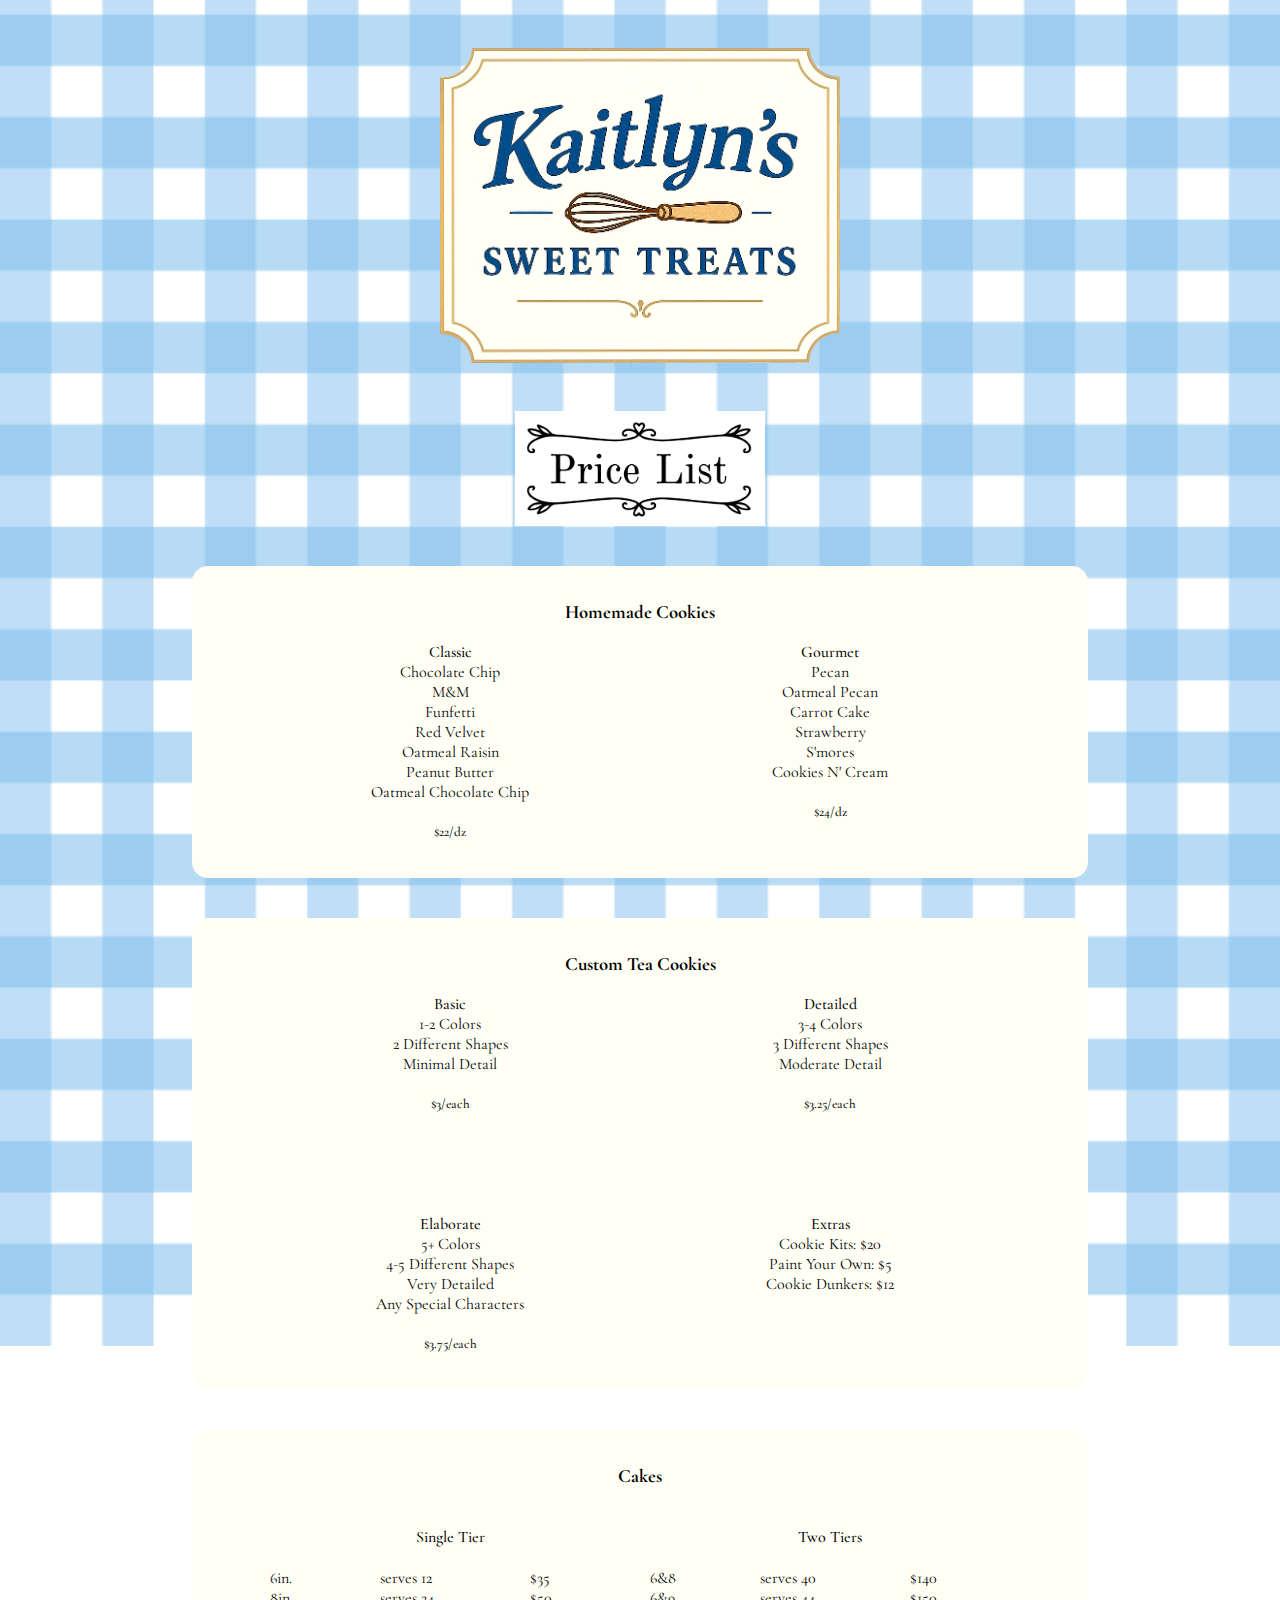
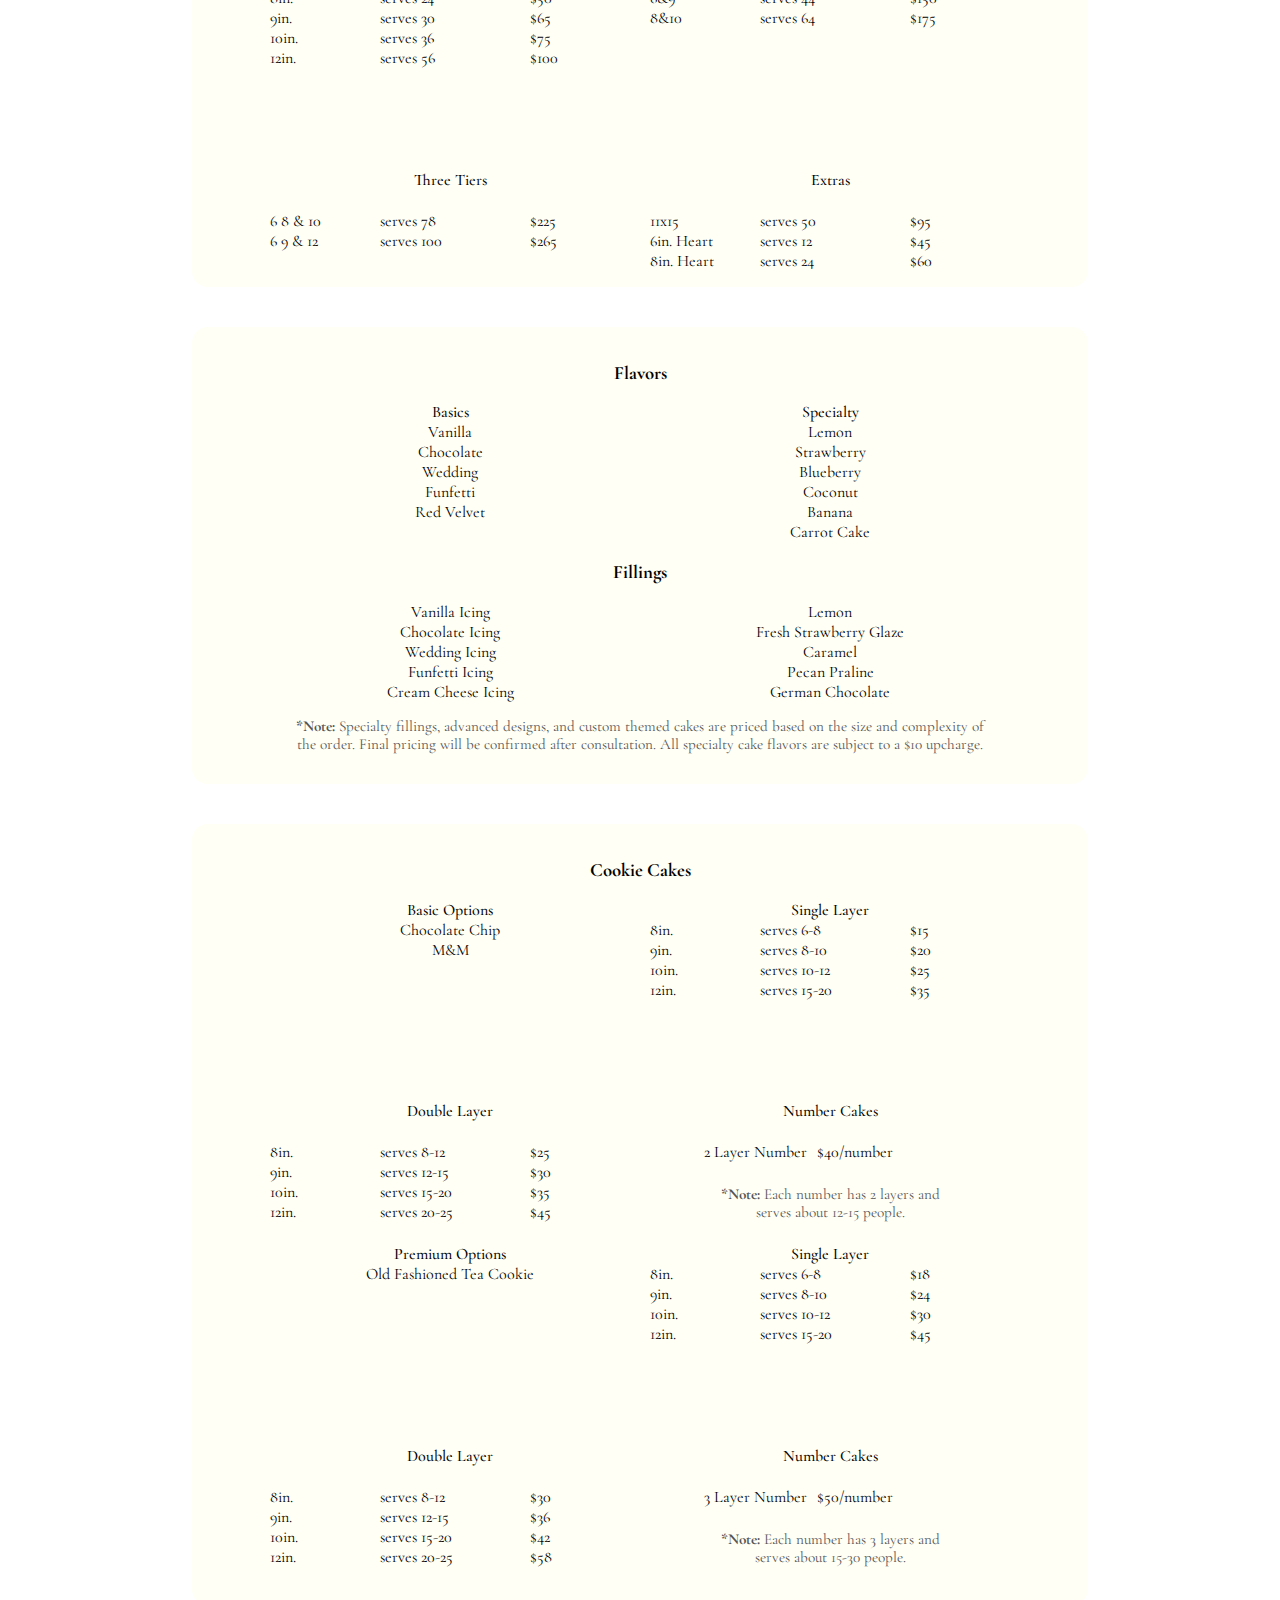
<file: index.html>
<!DOCTYPE html>
<html lang="en">
    <head>
        <meta charset="UTF-8">
        <title>Kaitlyn's Sweet Treats</title>
        <link rel="stylesheet" href="style.css"/>
        <link href="https://cdn.jsdelivr.net/npm/bootstrap@5.3.7/dist/css/bootstrap.min.css" rel="stylesheet" integrity="sha384-LN+7fdVzj6u52u30Kp6M/trliBMCMKTyK833zpbD+pXdCLuTusPj697FH4R/5mcr" crossorigin="anonymous">
        <link rel="preconnect" href="https://fonts.googleapis.com">
        <link rel="preconnect" href="https://fonts.gstatic.com" crossorigin>
        <link href="https://fonts.googleapis.com/css2?family=Cormorant+Garamond:ital,wght@0,300..700;1,300..700&display=swap" rel="stylesheet">
    </head>
    
    <body>
        <div class="KSTlogo">
            <img src="./images/KST_logo_enhanced.png" width="400px" alt="Kaitlyn's Sweet Treats logo">
        </div>
        
        <div class="price_list_section">
            <img src="./images/Price List.png" width="250px" alt="Price list graphic">
            <div class="pricing_lists">
                <h3>Homemade Cookies</h3>
                <div class="flavors_and_fillings_row">
                    <div class="types_flavors_and_fillings_lists">
                        <h4>Classic</h4>
                        <ul>
                            <li>Chocolate Chip</li>
                            <li>M&M</li>
                            <li>Funfetti</li>
                            <li>Red Velvet</li>
                            <li>Oatmeal Raisin</li>
                            <li>Peanut Butter</li>
                            <li>Oatmeal Chocolate Chip</li>
                        </ul>
                        <h5>$22/dz</h5>
                    </div>
                    <div class="types_flavors_and_fillings_lists">
                        <h4>Gourmet</h4>
                        <ul>
                            <li>Pecan</li>
                            <li>Oatmeal Pecan</li>
                            <li>Carrot Cake</li>
                            <li>Strawberry</li>
                            <li>S'mores</li>
                            <li>Cookies N' Cream</li>
                        </ul>
                        <h5>$24/dz</h5>
                    </div>
                </div>
            </div>

            <div class="pricing_lists">
                <h3>Custom Tea Cookies</h3>
                <div class="flavors_and_fillings_row">
                    <div class="types_flavors_and_fillings_lists">
                        <h4>Basic</h4>
                        <ul>
                            <li>1-2 Colors</li>
                            <li>2 Different Shapes</li>
                            <li>Minimal Detail</li>
                        </ul>
                        <h5>$3/each</h5>
                    </div>
                    <div class="types_flavors_and_fillings_lists">
                        <h4>Detailed</h4>
                        <ul>
                            <li>3-4 Colors</li>
                            <li>3 Different Shapes</li>
                            <li>Moderate Detail</li>
                        </ul>
                        <h5>$3.25/each</h5>
                    </div>
                    <div class="types_flavors_and_fillings_lists">
                        <h4>Elaborate</h4>
                        <ul>
                            <li>5+ Colors</li>
                            <li>4-5 Different Shapes</li>
                            <li>Very Detailed</li>
                            <li>Any Special Characters</li>
                        </ul>
                        <h5>$3.75/each</h5>
                    </div>
                    <div class="types_flavors_and_fillings_lists">
                        <h4>Extras</h4>
                        <ul>
                            <li>Cookie Kits: $20</li>
                            <li>Paint Your Own: $5</li>
                            <li>Cookie Dunkers: $12</li>
                        </ul>
                    </div>                                        
                </div>
            </div>

            <div class="pricing_lists">
                <h3>Cakes</h3>
                <div class="flavors_and_fillings_row">
                    <div class="cake_tiers_and_extras">
                        <h4>Single Tier</h4>  <!-- This is the title on its own line -->
                        
                        <div class="columns_wrapper">
                            <div class="column">   
                                <ul>
                                    <li>6in.</li>
                                    <li>8in.</li>
                                    <li>9in.</li>
                                    <li>10in.</li>
                                    <li>12in.</li>
                                </ul>
                            </div>
                            <div class="column">   
                                <ul>
                                    <li>serves 12</li>
                                    <li>serves 24</li>
                                    <li>serves 30</li>
                                    <li>serves 36</li>
                                    <li>serves 56</li>
                                </ul>
                            </div>
                            <div class="column">   
                                <ul>
                                    <li>$35</li>
                                    <li>$50</li>
                                    <li>$65</li>
                                    <li>$75</li>
                                    <li>$100</li>
                                </ul>
                            </div>
                        </div>
                    </div>

                    <div class="cake_tiers_and_extras">
                        <h4>Two Tiers</h4>  <!-- This is the title on its own line -->
                        
                        <div class="columns_wrapper">
                            <div class="column">   
                                <ul>
                                    <li>6&8</li>
                                    <li>6&9</li>
                                    <li>8&10</li>
                                </ul>
                            </div>
                            <div class="column">   
                                <ul>
                                    <li>serves 40</li>
                                    <li>serves 44</li>
                                    <li>serves 64</li>
                                </ul>
                            </div>
                            <div class="column">   
                                <ul>
                                    <li>$140</li>
                                    <li>$150</li>
                                    <li>$175</li>
                                </ul>
                            </div>
                        </div>
                    </div>  
                    
                    <div class="cake_tiers_and_extras">
                        <h4>Three Tiers</h4>  <!-- This is the title on its own line -->
                        
                        <div class="columns_wrapper">
                            <div class="column">   
                                <ul>
                                    <li>6 8 & 10</li>
                                    <li>6 9 & 12</li>
                                </ul>
                            </div>
                            <div class="column">   
                                <ul>
                                    <li>serves 78</li>
                                    <li>serves 100</li>
                                </ul>
                            </div>
                            <div class="column">   
                                <ul>
                                    <li>$225</li>
                                    <li>$265</li>
                                </ul>
                            </div>
                        </div>
                    </div> 

                    <div class="cake_tiers_and_extras">
                        <h4>Extras</h4>  <!-- This is the title on its own line -->
                        
                        <div class="columns_wrapper">
                            <div class="column">   
                                <ul>
                                    <li>11x15</li>
                                    <li>6in. Heart</li>
                                    <li>8in. Heart</li>
                                </ul>
                            </div>
                            <div class="column">   
                                <ul>
                                    <li>serves 50</li>
                                    <li>serves 12</li>
                                    <li>serves 24</li>
                                </ul>
                            </div>
                            <div class="column">   
                                <ul>
                                    <li>$95</li>
                                    <li>$45</li>
                                    <li>$60</li>
                                </ul>
                            </div>
                        </div>
                    </div>   
                </div>
            </div>          

            <div class="cake_flavors">
                <h3>Flavors</h3>
                <div class="flavors_and_fillings_row">
                    <div class="types_flavors_and_fillings_lists">
                        <h4>Basics</h4>
                        <ul>
                            <li>Vanilla</li>
                            <li>Chocolate</li>
                            <li>Wedding</li>
                            <li>Funfetti</li>
                            <li>Red Velvet</li>
                        </ul>
                    </div>
                    <div class="types_flavors_and_fillings_lists">
                        <h4>Specialty</h4>
                        <ul>
                            <li>Lemon</li>
                            <li>Strawberry</li>
                            <li>Blueberry</li>
                            <li>Coconut</li>
                            <li>Banana</li>
                            <li>Carrot Cake</li>
                        </ul>
                    </div>
                </div>
                <h3>Fillings</h3>
                <div class="flavors_and_fillings_row">
                    <div class="types_flavors_and_fillings_lists">
                        <ul>
                            <li>Vanilla Icing</li>
                            <li>Chocolate Icing</li>
                            <li>Wedding Icing</li>
                            <li>Funfetti Icing</li>
                            <li>Cream Cheese Icing</li>
                        </ul>
                    </div>
                    <div class="types_flavors_and_fillings_lists">
                        <ul>
                            <li>Lemon</li>
                            <li>Fresh Strawberry Glaze</li>
                            <li>Caramel</li>
                            <li>Pecan Praline</li>
                            <li>German Chocolate</li>
                        </ul>
                    </div>                
                </div>
                <div class="note">
                        <p><b>*Note:</b> Specialty fillings, advanced designs, and custom themed cakes are priced based on the size
                        and complexity of the order. Final pricing will be confirmed after consultation. All specialty cake flavors 
                        are subject to a $10 upcharge.</p>
                </div>
            </div>

            
            <div class="pricing_lists">
                <h3>Cookie Cakes</h3>
                <div class="flavors_and_fillings_row">
                    <div class="flavors_and_fillings_type_block">
                        <h4>Basic Options</h4>
                        <ul>
                            <li>Chocolate Chip</li>
                            <li>M&M</li>
                        </ul>
                    </div>    
                    <div class="types_flavors_and_fillings_lists">
                        <h4>Single Layer</h4>  <!-- This is the title on its own line -->
                        
                        <div class="columns_wrapper">
                            <div class="column">   
                                <ul>
                                    <li>8in.</li>
                                    <li>9in.</li>
                                    <li>10in.</li>
                                    <li>12in.</li>
                                </ul>
                            </div>
                            <div class="column">   
                                <ul>
                                    <li>serves 6-8</li>
                                    <li>serves 8-10</li>
                                    <li>serves 10-12</li>
                                    <li>serves 15-20</li>
                                </ul>
                            </div>
                            <div class="column">   
                                <ul>
                                    <li>$15</li>
                                    <li>$20</li>
                                    <li>$25</li>
                                    <li>$35</li>
                                </ul>
                            </div>
                        </div>
                    </div>

                    <div class="cake_tiers_and_extras">
                        <h4>Double Layer</h4>  <!-- This is the title on its own line -->
                        
                        <div class="columns_wrapper">
                            <div class="column">   
                                <ul>
                                    <li>8in.</li>
                                    <li>9in.</li>
                                    <li>10in.</li>
                                    <li>12in.</li>
                                </ul>
                            </div>
                            <div class="column">   
                                <ul>
                                    <li>serves 8-12</li>
                                    <li>serves 12-15</li>
                                    <li>serves 15-20</li>
                                    <li>serves 20-25</li>
                                </ul>
                            </div>
                            <div class="column">   
                                <ul>
                                    <li>$25</li>
                                    <li>$30</li>
                                    <li>$35</li>
                                    <li>$45</li>
                                </ul>
                            </div>
                        </div>
                    </div>  
                    
                    <div class="cake_tiers_and_extras">
                        <h4>Number Cakes</h4>  <!-- This is the title on its own line -->
                        
                        <div class="columns_wrapper">
                            <div class="column">   
                                <ul>
                                    <li>2 Layer Number</li>
                                </ul>
                            </div>
                            <div class="column">   
                                <ul>
                                    <li>$40/number</li>
                                </ul>
                            </div>
                        </div>
                        <div class="note">  
                            <p><b>*Note:</b> Each number has 2 layers and serves about 12-15 people.</p> 
                        </div>
                    </div>  
                </div>

                <div class="flavors_and_fillings_row">
                    <div class="flavors_and_fillings_type_block">  
                        <h4>Premium Options</h4>
                            <ul>
                                <li>Old Fashioned Tea Cookie</li>
                            </ul>
                    </div>    
                    <div class="types_flavors_and_fillings_lists">
                        <h4>Single Layer</h4>  <!-- This is the title on its own line -->
                        
                        <div class="columns_wrapper">
                            <div class="column">   
                                <ul>
                                    <li>8in.</li>
                                    <li>9in.</li>
                                    <li>10in.</li>
                                    <li>12in.</li>
                                </ul>
                            </div>
                            <div class="column">   
                                <ul>
                                    <li>serves 6-8</li>
                                    <li>serves 8-10</li>
                                    <li>serves 10-12</li>
                                    <li>serves 15-20</li>
                                </ul>
                            </div>
                            <div class="column">   
                                <ul>
                                    <li>$18</li>
                                    <li>$24</li>
                                    <li>$30</li>
                                    <li>$45</li>
                                </ul>
                            </div>
                        </div>
                    </div>

                    <div class="cake_tiers_and_extras">
                        <h4>Double Layer</h4>  <!-- This is the title on its own line -->
                        
                        <div class="columns_wrapper">
                            <div class="column">   
                                <ul>
                                    <li>8in.</li>
                                    <li>9in.</li>
                                    <li>10in.</li>
                                    <li>12in.</li>
                                </ul>
                            </div>
                            <div class="column">   
                                <ul>
                                    <li>serves 8-12</li>
                                    <li>serves 12-15</li>
                                    <li>serves 15-20</li>
                                    <li>serves 20-25</li>
                                </ul>
                            </div>
                            <div class="column">   
                                <ul>
                                    <li>$30</li>
                                    <li>$36</li>
                                    <li>$42</li>
                                    <li>$58</li>
                                </ul>
                            </div>
                        </div>
                    </div>  
                    
                    <div class="cake_tiers_and_extras">
                        <h4>Number Cakes</h4>  <!-- This is the title on its own line -->
                        
                        <div class="columns_wrapper">
                            <div class="column">   
                                <ul>
                                    <li>3 Layer Number</li>
                                </ul>
                            </div>
                            <div class="column">   
                                <ul>
                                    <li>$50/number</li>
                                </ul>
                            </div>
                        </div>
                        <div class="note">  
                            <p><b>*Note:</b> Each number has 3 layers and serves about 15-30 people.</p> 
                        </div>
                    </div>  
                </div>
            </div>          

        </div>
    </body>



</html>
</file>
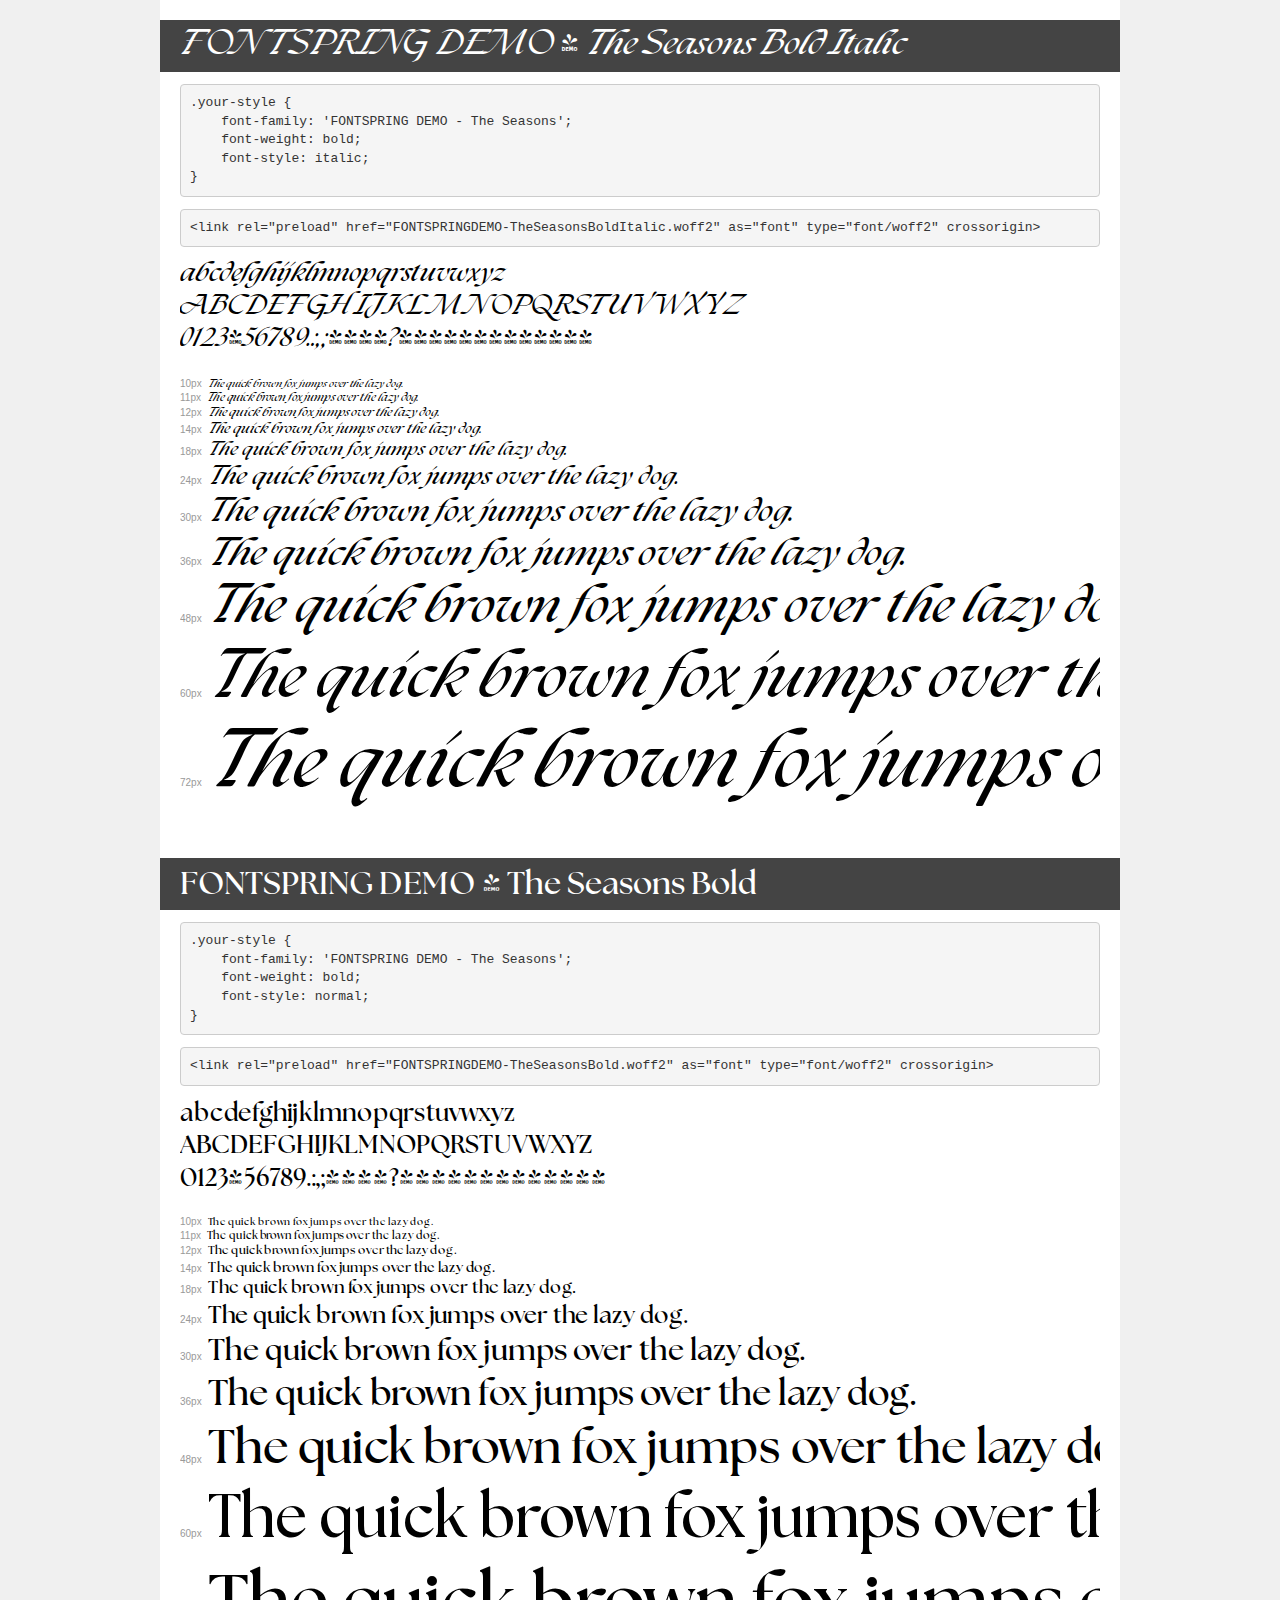
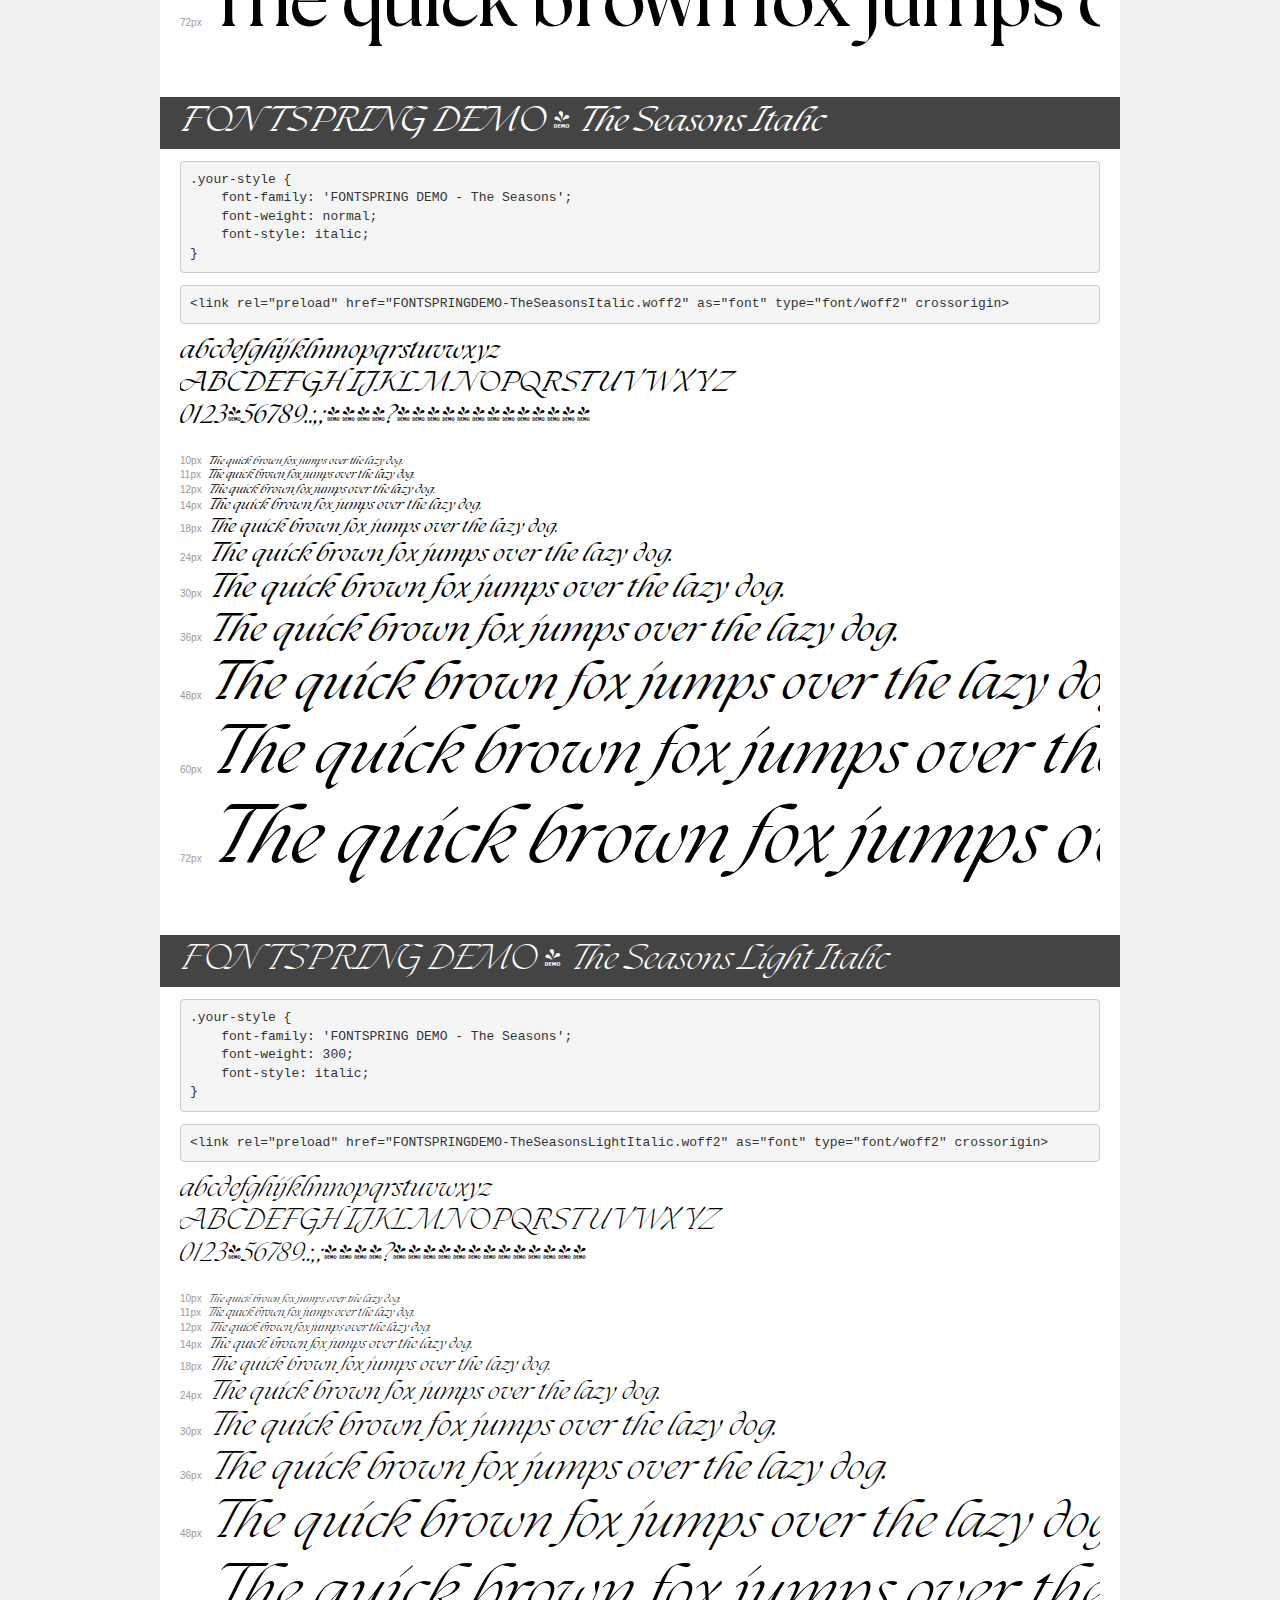
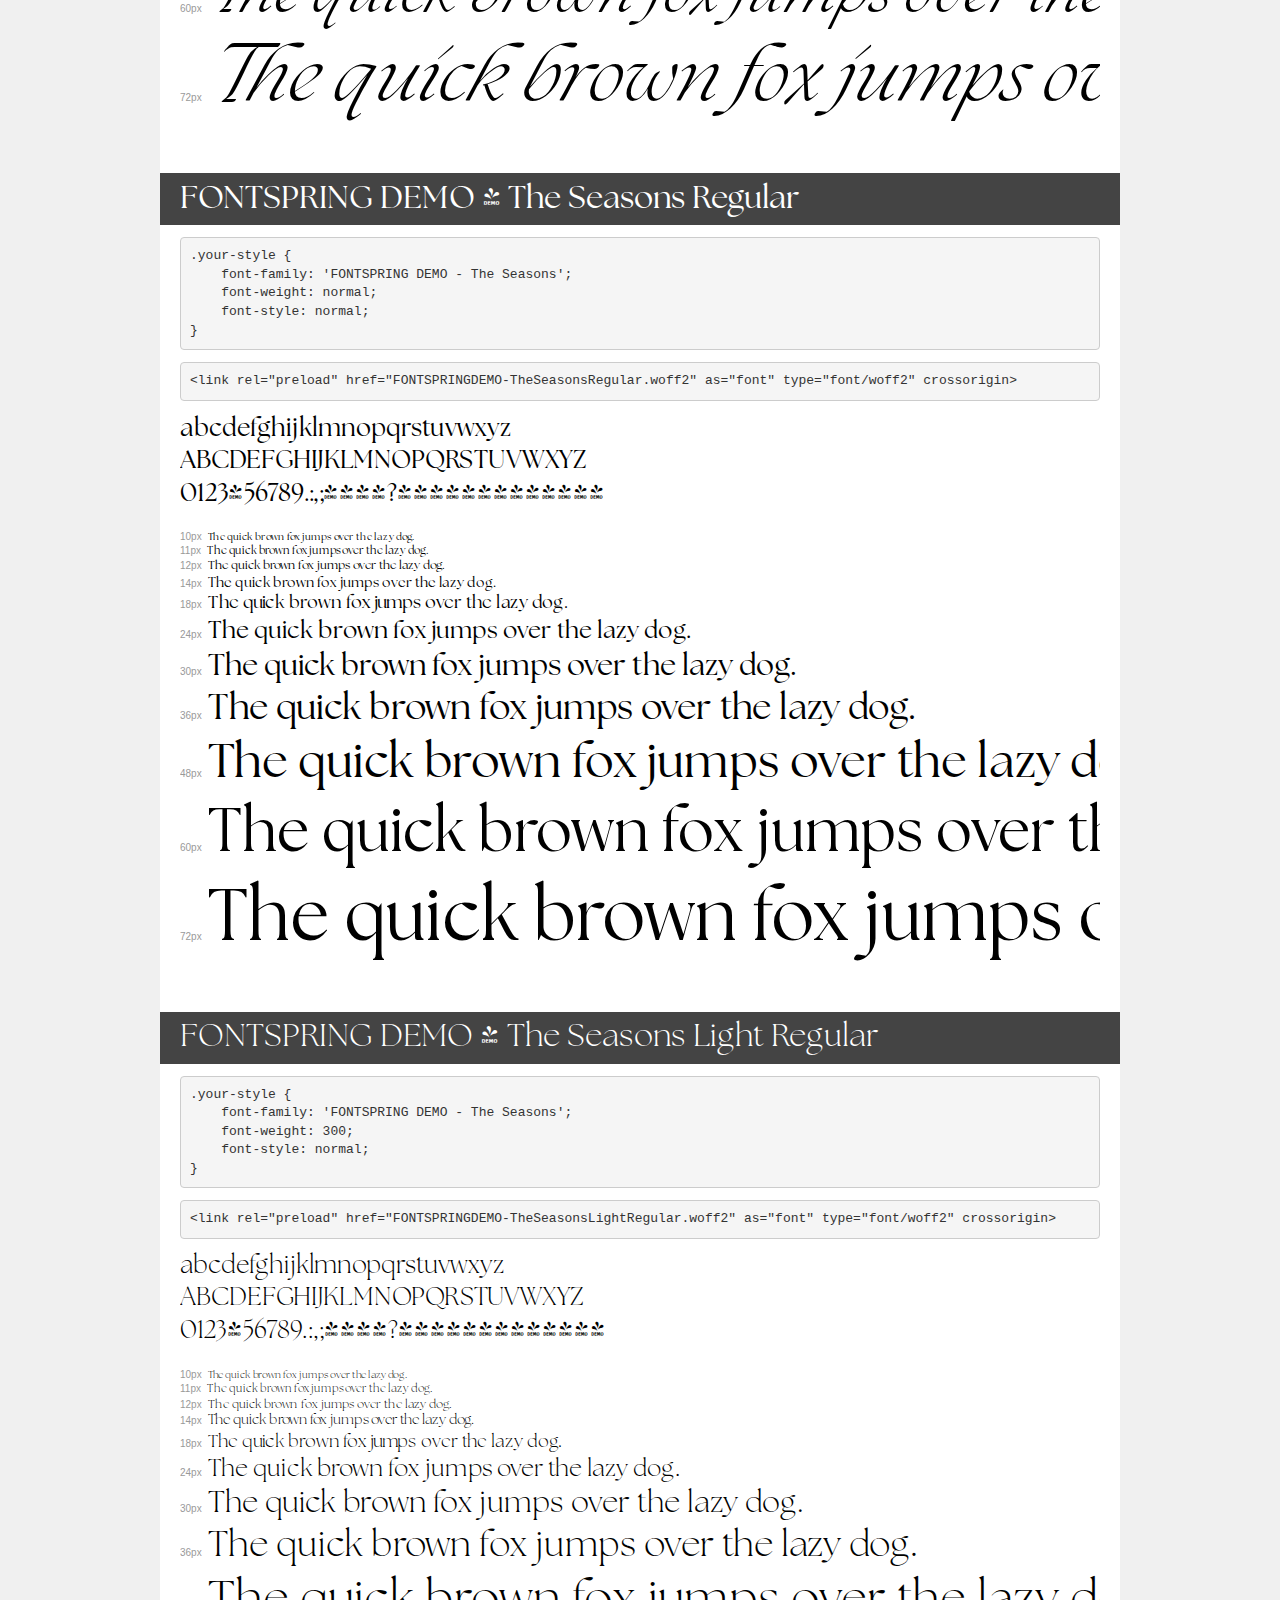
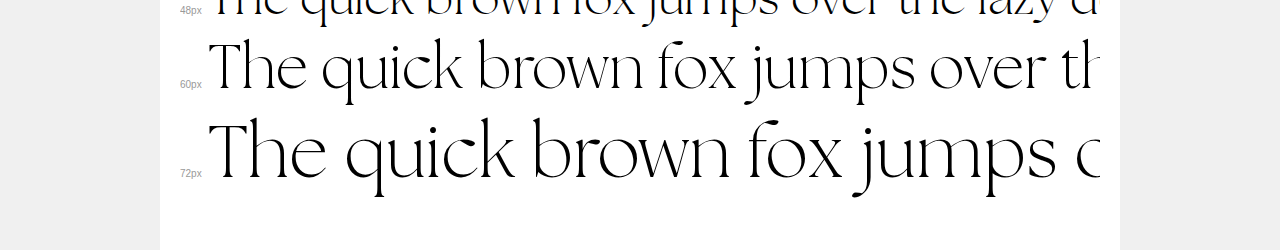
<file: fonts/demo.html>
<!DOCTYPE html>
<html lang="en">
<head>
    <meta charset="utf-8">
    <meta http-equiv="X-UA-Compatible" content="IE=edge">
    <meta name="viewport" content="width=device-width, initial-scale=1">
    <meta name="robots" content="noindex, noarchive">
    <meta name="format-detection" content="telephone=no">
    <title>Transfonter demo</title>
    <link href="stylesheet.css" rel="stylesheet">
    <style>
        /*
        http://meyerweb.com/eric/tools/css/reset/
        v2.0 | 20110126
        License: none (public domain)
        */
        html, body, div, span, applet, object, iframe,
        h1, h2, h3, h4, h5, h6, p, blockquote, pre,
        a, abbr, acronym, address, big, cite, code,
        del, dfn, em, img, ins, kbd, q, s, samp,
        small, strike, strong, sub, sup, tt, var,
        b, u, i, center,
        dl, dt, dd, ol, ul, li,
        fieldset, form, label, legend,
        table, caption, tbody, tfoot, thead, tr, th, td,
        article, aside, canvas, details, embed,
        figure, figcaption, footer, header, hgroup,
        menu, nav, output, ruby, section, summary,
        time, mark, audio, video {
            margin: 0;
            padding: 0;
            border: 0;
            font-size: 100%;
            font: inherit;
            vertical-align: baseline;
        }
        /* HTML5 display-role reset for older browsers */
        article, aside, details, figcaption, figure,
        footer, header, hgroup, menu, nav, section {
            display: block;
        }
        body {
            line-height: 1;
        }
        ol, ul {
            list-style: none;
        }
        blockquote, q {
            quotes: none;
        }
        blockquote:before, blockquote:after,
        q:before, q:after {
            content: '';
            content: none;
        }
        table {
            border-collapse: collapse;
            border-spacing: 0;
        }
        /* demo styles */
        body {
            background: #f0f0f0;
            color: #000;
        }
        .page {
            background: #fff;
            width: 920px;
            margin: 0 auto;
            padding: 20px 20px 0 20px;
            overflow: hidden;
        }
        .font-container {
            overflow-x: auto;
            overflow-y: hidden;
            margin-bottom: 40px;
            line-height: 1.3;
            white-space: nowrap;
            padding-bottom: 5px;
        }
        h1 {
            position: relative;
            background: #444;
            font-size: 32px;
            color: #fff;
            padding: 10px 20px;
            margin: 0 -20px 12px -20px;
        }
        .letters {
            font-size: 25px;
            margin-bottom: 20px;
        }
        .s10:before {
            content: '10px';
        }
        .s11:before {
            content: '11px';
        }
        .s12:before {
            content: '12px';
        }
        .s14:before {
            content: '14px';
        }
        .s18:before {
            content: '18px';
        }
        .s24:before {
            content: '24px';
        }
        .s30:before {
            content: '30px';
        }
        .s36:before {
            content: '36px';
        }
        .s48:before {
            content: '48px';
        }
        .s60:before {
            content: '60px';
        }
        .s72:before {
            content: '72px';
        }
        .s10:before, .s11:before, .s12:before, .s14:before,
        .s18:before, .s24:before, .s30:before, .s36:before,
        .s48:before, .s60:before, .s72:before {
            font-family: Arial, sans-serif;
            font-size: 10px;
            font-weight: normal;
            font-style: normal;
            color: #999;
            padding-right: 6px;
        }
        pre {
            display: block;
            padding: 9px;
            margin: 0 0 12px;
            font-family: Monaco, Menlo, Consolas, "Courier New", monospace;
            font-size: 13px;
            line-height: 1.428571429;
            color: #333;
            font-weight: normal;
            font-style: normal;
            background-color: #f5f5f5;
            border: 1px solid #ccc;
            overflow-x: auto;
            border-radius: 4px;
        }
        /* responsive */
        @media (max-width: 959px) {
            .page {
                width: auto;
                margin: 0;
            }
        }
    </style>
</head>
<body>
<div class="page">
    <div class="demo">
        <h1 style="font-family: 'FONTSPRING DEMO - The Seasons'; font-weight: bold; font-style: italic;">FONTSPRING DEMO - The Seasons Bold Italic</h1>
        <pre title="Usage">.your-style {
    font-family: 'FONTSPRING DEMO - The Seasons';
    font-weight: bold;
    font-style: italic;
}</pre>
        <pre title="Preload (optional)">
&lt;link rel=&quot;preload&quot; href=&quot;FONTSPRINGDEMO-TheSeasonsBoldItalic.woff2&quot; as=&quot;font&quot; type=&quot;font/woff2&quot; crossorigin&gt;</pre>
        <div class="font-container" style="font-family: 'FONTSPRING DEMO - The Seasons'; font-weight: bold; font-style: italic;">
            <p class="letters">
                abcdefghijklmnopqrstuvwxyz<br>
ABCDEFGHIJKLMNOPQRSTUVWXYZ<br>
                0123456789.:,;()*!?'@#&lt;&gt;$%&^+-=~
            </p>
            <p class="s10" style="font-size: 10px;">The quick brown fox jumps over the lazy dog.</p>
            <p class="s11" style="font-size: 11px;">The quick brown fox jumps over the lazy dog.</p>
            <p class="s12" style="font-size: 12px;">The quick brown fox jumps over the lazy dog.</p>
            <p class="s14" style="font-size: 14px;">The quick brown fox jumps over the lazy dog.</p>
            <p class="s18" style="font-size: 18px;">The quick brown fox jumps over the lazy dog.</p>
            <p class="s24" style="font-size: 24px;">The quick brown fox jumps over the lazy dog.</p>
            <p class="s30" style="font-size: 30px;">The quick brown fox jumps over the lazy dog.</p>
            <p class="s36" style="font-size: 36px;">The quick brown fox jumps over the lazy dog.</p>
            <p class="s48" style="font-size: 48px;">The quick brown fox jumps over the lazy dog.</p>
            <p class="s60" style="font-size: 60px;">The quick brown fox jumps over the lazy dog.</p>
            <p class="s72" style="font-size: 72px;">The quick brown fox jumps over the lazy dog.</p>
        </div>
    </div>

    <div class="demo">
        <h1 style="font-family: 'FONTSPRING DEMO - The Seasons'; font-weight: bold; font-style: normal;">FONTSPRING DEMO - The Seasons Bold</h1>
        <pre title="Usage">.your-style {
    font-family: 'FONTSPRING DEMO - The Seasons';
    font-weight: bold;
    font-style: normal;
}</pre>
        <pre title="Preload (optional)">
&lt;link rel=&quot;preload&quot; href=&quot;FONTSPRINGDEMO-TheSeasonsBold.woff2&quot; as=&quot;font&quot; type=&quot;font/woff2&quot; crossorigin&gt;</pre>
        <div class="font-container" style="font-family: 'FONTSPRING DEMO - The Seasons'; font-weight: bold; font-style: normal;">
            <p class="letters">
                abcdefghijklmnopqrstuvwxyz<br>
ABCDEFGHIJKLMNOPQRSTUVWXYZ<br>
                0123456789.:,;()*!?'@#&lt;&gt;$%&^+-=~
            </p>
            <p class="s10" style="font-size: 10px;">The quick brown fox jumps over the lazy dog.</p>
            <p class="s11" style="font-size: 11px;">The quick brown fox jumps over the lazy dog.</p>
            <p class="s12" style="font-size: 12px;">The quick brown fox jumps over the lazy dog.</p>
            <p class="s14" style="font-size: 14px;">The quick brown fox jumps over the lazy dog.</p>
            <p class="s18" style="font-size: 18px;">The quick brown fox jumps over the lazy dog.</p>
            <p class="s24" style="font-size: 24px;">The quick brown fox jumps over the lazy dog.</p>
            <p class="s30" style="font-size: 30px;">The quick brown fox jumps over the lazy dog.</p>
            <p class="s36" style="font-size: 36px;">The quick brown fox jumps over the lazy dog.</p>
            <p class="s48" style="font-size: 48px;">The quick brown fox jumps over the lazy dog.</p>
            <p class="s60" style="font-size: 60px;">The quick brown fox jumps over the lazy dog.</p>
            <p class="s72" style="font-size: 72px;">The quick brown fox jumps over the lazy dog.</p>
        </div>
    </div>

    <div class="demo">
        <h1 style="font-family: 'FONTSPRING DEMO - The Seasons'; font-weight: normal; font-style: italic;">FONTSPRING DEMO - The Seasons Italic</h1>
        <pre title="Usage">.your-style {
    font-family: 'FONTSPRING DEMO - The Seasons';
    font-weight: normal;
    font-style: italic;
}</pre>
        <pre title="Preload (optional)">
&lt;link rel=&quot;preload&quot; href=&quot;FONTSPRINGDEMO-TheSeasonsItalic.woff2&quot; as=&quot;font&quot; type=&quot;font/woff2&quot; crossorigin&gt;</pre>
        <div class="font-container" style="font-family: 'FONTSPRING DEMO - The Seasons'; font-weight: normal; font-style: italic;">
            <p class="letters">
                abcdefghijklmnopqrstuvwxyz<br>
ABCDEFGHIJKLMNOPQRSTUVWXYZ<br>
                0123456789.:,;()*!?'@#&lt;&gt;$%&^+-=~
            </p>
            <p class="s10" style="font-size: 10px;">The quick brown fox jumps over the lazy dog.</p>
            <p class="s11" style="font-size: 11px;">The quick brown fox jumps over the lazy dog.</p>
            <p class="s12" style="font-size: 12px;">The quick brown fox jumps over the lazy dog.</p>
            <p class="s14" style="font-size: 14px;">The quick brown fox jumps over the lazy dog.</p>
            <p class="s18" style="font-size: 18px;">The quick brown fox jumps over the lazy dog.</p>
            <p class="s24" style="font-size: 24px;">The quick brown fox jumps over the lazy dog.</p>
            <p class="s30" style="font-size: 30px;">The quick brown fox jumps over the lazy dog.</p>
            <p class="s36" style="font-size: 36px;">The quick brown fox jumps over the lazy dog.</p>
            <p class="s48" style="font-size: 48px;">The quick brown fox jumps over the lazy dog.</p>
            <p class="s60" style="font-size: 60px;">The quick brown fox jumps over the lazy dog.</p>
            <p class="s72" style="font-size: 72px;">The quick brown fox jumps over the lazy dog.</p>
        </div>
    </div>

    <div class="demo">
        <h1 style="font-family: 'FONTSPRING DEMO - The Seasons'; font-weight: 300; font-style: italic;">FONTSPRING DEMO - The Seasons Light Italic</h1>
        <pre title="Usage">.your-style {
    font-family: 'FONTSPRING DEMO - The Seasons';
    font-weight: 300;
    font-style: italic;
}</pre>
        <pre title="Preload (optional)">
&lt;link rel=&quot;preload&quot; href=&quot;FONTSPRINGDEMO-TheSeasonsLightItalic.woff2&quot; as=&quot;font&quot; type=&quot;font/woff2&quot; crossorigin&gt;</pre>
        <div class="font-container" style="font-family: 'FONTSPRING DEMO - The Seasons'; font-weight: 300; font-style: italic;">
            <p class="letters">
                abcdefghijklmnopqrstuvwxyz<br>
ABCDEFGHIJKLMNOPQRSTUVWXYZ<br>
                0123456789.:,;()*!?'@#&lt;&gt;$%&^+-=~
            </p>
            <p class="s10" style="font-size: 10px;">The quick brown fox jumps over the lazy dog.</p>
            <p class="s11" style="font-size: 11px;">The quick brown fox jumps over the lazy dog.</p>
            <p class="s12" style="font-size: 12px;">The quick brown fox jumps over the lazy dog.</p>
            <p class="s14" style="font-size: 14px;">The quick brown fox jumps over the lazy dog.</p>
            <p class="s18" style="font-size: 18px;">The quick brown fox jumps over the lazy dog.</p>
            <p class="s24" style="font-size: 24px;">The quick brown fox jumps over the lazy dog.</p>
            <p class="s30" style="font-size: 30px;">The quick brown fox jumps over the lazy dog.</p>
            <p class="s36" style="font-size: 36px;">The quick brown fox jumps over the lazy dog.</p>
            <p class="s48" style="font-size: 48px;">The quick brown fox jumps over the lazy dog.</p>
            <p class="s60" style="font-size: 60px;">The quick brown fox jumps over the lazy dog.</p>
            <p class="s72" style="font-size: 72px;">The quick brown fox jumps over the lazy dog.</p>
        </div>
    </div>

    <div class="demo">
        <h1 style="font-family: 'FONTSPRING DEMO - The Seasons'; font-weight: normal; font-style: normal;">FONTSPRING DEMO - The Seasons Regular</h1>
        <pre title="Usage">.your-style {
    font-family: 'FONTSPRING DEMO - The Seasons';
    font-weight: normal;
    font-style: normal;
}</pre>
        <pre title="Preload (optional)">
&lt;link rel=&quot;preload&quot; href=&quot;FONTSPRINGDEMO-TheSeasonsRegular.woff2&quot; as=&quot;font&quot; type=&quot;font/woff2&quot; crossorigin&gt;</pre>
        <div class="font-container" style="font-family: 'FONTSPRING DEMO - The Seasons'; font-weight: normal; font-style: normal;">
            <p class="letters">
                abcdefghijklmnopqrstuvwxyz<br>
ABCDEFGHIJKLMNOPQRSTUVWXYZ<br>
                0123456789.:,;()*!?'@#&lt;&gt;$%&^+-=~
            </p>
            <p class="s10" style="font-size: 10px;">The quick brown fox jumps over the lazy dog.</p>
            <p class="s11" style="font-size: 11px;">The quick brown fox jumps over the lazy dog.</p>
            <p class="s12" style="font-size: 12px;">The quick brown fox jumps over the lazy dog.</p>
            <p class="s14" style="font-size: 14px;">The quick brown fox jumps over the lazy dog.</p>
            <p class="s18" style="font-size: 18px;">The quick brown fox jumps over the lazy dog.</p>
            <p class="s24" style="font-size: 24px;">The quick brown fox jumps over the lazy dog.</p>
            <p class="s30" style="font-size: 30px;">The quick brown fox jumps over the lazy dog.</p>
            <p class="s36" style="font-size: 36px;">The quick brown fox jumps over the lazy dog.</p>
            <p class="s48" style="font-size: 48px;">The quick brown fox jumps over the lazy dog.</p>
            <p class="s60" style="font-size: 60px;">The quick brown fox jumps over the lazy dog.</p>
            <p class="s72" style="font-size: 72px;">The quick brown fox jumps over the lazy dog.</p>
        </div>
    </div>

    <div class="demo">
        <h1 style="font-family: 'FONTSPRING DEMO - The Seasons'; font-weight: 300; font-style: normal;">FONTSPRING DEMO - The Seasons Light Regular</h1>
        <pre title="Usage">.your-style {
    font-family: 'FONTSPRING DEMO - The Seasons';
    font-weight: 300;
    font-style: normal;
}</pre>
        <pre title="Preload (optional)">
&lt;link rel=&quot;preload&quot; href=&quot;FONTSPRINGDEMO-TheSeasonsLightRegular.woff2&quot; as=&quot;font&quot; type=&quot;font/woff2&quot; crossorigin&gt;</pre>
        <div class="font-container" style="font-family: 'FONTSPRING DEMO - The Seasons'; font-weight: 300; font-style: normal;">
            <p class="letters">
                abcdefghijklmnopqrstuvwxyz<br>
ABCDEFGHIJKLMNOPQRSTUVWXYZ<br>
                0123456789.:,;()*!?'@#&lt;&gt;$%&^+-=~
            </p>
            <p class="s10" style="font-size: 10px;">The quick brown fox jumps over the lazy dog.</p>
            <p class="s11" style="font-size: 11px;">The quick brown fox jumps over the lazy dog.</p>
            <p class="s12" style="font-size: 12px;">The quick brown fox jumps over the lazy dog.</p>
            <p class="s14" style="font-size: 14px;">The quick brown fox jumps over the lazy dog.</p>
            <p class="s18" style="font-size: 18px;">The quick brown fox jumps over the lazy dog.</p>
            <p class="s24" style="font-size: 24px;">The quick brown fox jumps over the lazy dog.</p>
            <p class="s30" style="font-size: 30px;">The quick brown fox jumps over the lazy dog.</p>
            <p class="s36" style="font-size: 36px;">The quick brown fox jumps over the lazy dog.</p>
            <p class="s48" style="font-size: 48px;">The quick brown fox jumps over the lazy dog.</p>
            <p class="s60" style="font-size: 60px;">The quick brown fox jumps over the lazy dog.</p>
            <p class="s72" style="font-size: 72px;">The quick brown fox jumps over the lazy dog.</p>
        </div>
    </div>

</div>
</body>
</html>
</file>
<file: style.css>
/* -------------------- GENERAL -------------------- */
*,
*::before,
*::after {
    box-sizing: border-box;
}

html {
    scroll-behavior: smooth;
}

body {
    font-family: 'Cormorant Garamond', serif;
    background-image: url('images/KST_bg_light_blue_cross_pattern.png');
    background-repeat: no-repeat;
    background-size: cover;
    background-position: center;
    background-attachment: fixed;
    margin: 0;
    min-height: 100vh;
}

ul {
    list-style: none;
    margin: 0;
    padding: 0;
}

/* -------------------- HEADINGS -------------------- */
h1, h2, h3 {
    font-family: 'Cormorant Garamond', serif;
    font-weight: 700;
}

h4, h5, h6 {
    font-family: 'Cormorant Garamond', serif;
    font-weight: 500;
}

/* -------------------- NAVBAR -------------------- */
.navbar {
    background-color: transparent;
    padding: 10px 0;
}

.navbar-container {
    display: flex;
    justify-content: space-between;
    align-items: center;
    padding: 0 2rem;
}

.navbar-brand {
    font-weight: 700;
    font-size: 1.5rem;
}

/* Toggle button */
.nav-toggle {
    background: none;
    border: none;
    font-size: 2rem;
    cursor: pointer;
    color: #dc8e5e;
    display: none; /* default hidden on PC */
}

/* Nav menu default (PC) */
.nav-menu {
    display: flex;
    justify-content: center;
    gap: 2rem;
    flex-wrap: wrap; /* wrap items on large screens */
}

.nav-item {
    background-color: #dc8e5e;
    color: #fffff5;
    padding: 4px 8px;
    border-radius: 2px;
    text-align: center;
    white-space: nowrap;
    flex: 0 0 auto;
}

.nav-item a {
    color: #fffff5;
    text-decoration: none;
    display: block;
    width: 100%;
    height: 100%;
}

/* -------------------- LOGO -------------------- */
.KSTlogo {
    display: flex;
    justify-content: center;
    align-items: center;
    margin-top: 3rem;
}

/* -------------------- MAIN SECTION -------------------- */
.price_list_section {
    display: flex;
    flex-direction: column;
    margin: 3rem 15%;
    align-items: center;
}

.pricing_lists,
.cake_flavors {
    text-align: center;
    margin-top: 2.5rem;
    background-color: #fffff5;
    width: 100%;
    max-width: 1000px;
    border-radius: 1rem;
    padding: 1rem;
}

/* Rows of flavors and fillings */
.flavors_and_fillings_row {
    display: flex;
    justify-content: center;
    gap: 5rem;
    margin: 0;
    flex-wrap: wrap;
}

/* Flavor blocks */
.flavors_and_fillings_type_block,
.types_flavors_and_fillings_lists,
.cake_tiers_and_extras {
    display: flex;
    flex-direction: column;
    align-items: center;
    width: 100%;
    max-width: 300px;
    margin: 0;
    padding: 0;
    text-align: center;
}

.flavors_and_fillings_type_block h4,
.types_flavors_and_fillings_lists h4 {
    margin: 0;
}

.types_flavors_and_fillings_lists ul,
.flavors_and_fillings_type_block ul {
    padding-left: 0;
    margin-left: auto;
    margin-right: auto;
    display: inline-block;
    text-align: center;
}

/* Columns inside tiers and extras */
.columns_wrapper {
    display: flex;
    justify-content: center;
    gap: 10px;
}

.column {
    display: flex;
    flex-direction: column;
    align-items: center;
    min-width: 100px;
    flex-grow: 1;
}

.column:nth-child(2) {
    min-width: 140px;
}

.column ul {
    list-style: none;
    padding: 0;
    margin: 0;
    text-align: left;
    width: 100%;
}

/* Notes */
.note {
    margin: 0.5rem 10%;
    text-align: center;
    font-size: 0.95rem;
    color: #555;
}

/* Back to top */
.back-to-top {
    text-align: center;
    margin: 2rem 0 1rem 0;
    font-weight: 500;
}

.back-to-top a {
    color: #dc8e5e;
    text-decoration: none;
    font-size: 1rem;
}

.back-to-top a:hover {
    text-decoration: underline;
    cursor: pointer;
}

/* -------------------- FOOTER -------------------- */
.site-footer {
    width: 100%;
    background-color: #fff;
    text-align: center;
    padding: 20px 10px;
    margin: 0;
    box-sizing: border-box;
    padding-bottom: 30px;
}

.site-footer p {
    margin: 5px 0;
    font-family: 'Cormorant Garamond', serif;
}

#footer-content {
    scroll-margin-top: 80px; /* adjust to match navbar height */
}

/* -------------------- MEDIA QUERIES -------------------- */

/* Tablets + Phones: collapse navbar */
@media (max-width: 1024px) {
    .nav-toggle {
        display: block; /* show toggle */
    }

    .nav-menu {
        display: none; /* hidden by default */
        flex-direction: column;
        gap: 0;
        background-color: #fffff5;
        padding: 0.5rem;
        border-radius: 5px;
        position: absolute;
        top: 60px;
        left: 0;
        right: 0;
        margin: 0 auto;
        max-width: 300px;
        z-index: 999;
    }

    .nav-menu.active {
        display: flex; /* show when toggle clicked */
    }

    .nav-menu .nav-item {
        width: 100%;
        text-align: center;
        margin: 0.25rem 0;
    }

    /* Logo sizing */
    .KSTlogo img {
        width: 250px;
    }

    /* Price list adjustments */
    .price_list_section {
        margin: 2rem 5%;
    }

    .pricing_lists,
    .cake_flavors {
        width: 100%;
    }

    .flavors_and_fillings_row {
        gap: 1rem;
    }

    .columns_wrapper {
        flex-wrap: nowrap;
        gap: 0.5rem;
        width: fit-content;
        margin: 0 auto;
    }

    .note {
        margin: 1rem 5%;
        font-size: 1rem;
    }

    /* Stack flavor rows under headings */
    h3 + .flavors_and_fillings_row {
        flex-direction: column;
        gap: 0;
    }

    h3 + .flavors_and_fillings_row .types_flavors_and_fillings_lists {
        width: 100%;
        max-width: none;
        flex: none;
        margin: 0;
        padding: 0;
    }
}
</file>
<file: fonts/stylesheet.css>
@font-face {
    font-family: 'FONTSPRING DEMO - The Seasons';
    src: url('FONTSPRINGDEMO-TheSeasonsBoldItalic.woff2') format('woff2'),
        url('FONTSPRINGDEMO-TheSeasonsBoldItalic.woff') format('woff');
    font-weight: bold;
    font-style: italic;
    font-display: swap;
}

@font-face {
    font-family: 'FONTSPRING DEMO - The Seasons';
    src: url('FONTSPRINGDEMO-TheSeasonsBold.woff2') format('woff2'),
        url('FONTSPRINGDEMO-TheSeasonsBold.woff') format('woff');
    font-weight: bold;
    font-style: normal;
    font-display: swap;
}

@font-face {
    font-family: 'FONTSPRING DEMO - The Seasons';
    src: url('FONTSPRINGDEMO-TheSeasonsItalic.woff2') format('woff2'),
        url('FONTSPRINGDEMO-TheSeasonsItalic.woff') format('woff');
    font-weight: normal;
    font-style: italic;
    font-display: swap;
}

@font-face {
    font-family: 'FONTSPRING DEMO - The Seasons';
    src: url('FONTSPRINGDEMO-TheSeasonsLightItalic.woff2') format('woff2'),
        url('FONTSPRINGDEMO-TheSeasonsLightItalic.woff') format('woff');
    font-weight: 300;
    font-style: italic;
    font-display: swap;
}

@font-face {
    font-family: 'FONTSPRING DEMO - The Seasons';
    src: url('FONTSPRINGDEMO-TheSeasonsRegular.woff2') format('woff2'),
        url('FONTSPRINGDEMO-TheSeasonsRegular.woff') format('woff');
    font-weight: normal;
    font-style: normal;
    font-display: swap;
}

@font-face {
    font-family: 'FONTSPRING DEMO - The Seasons';
    src: url('FONTSPRINGDEMO-TheSeasonsLightRegular.woff2') format('woff2'),
        url('FONTSPRINGDEMO-TheSeasonsLightRegular.woff') format('woff');
    font-weight: 300;
    font-style: normal;
    font-display: swap;
}
</file>
